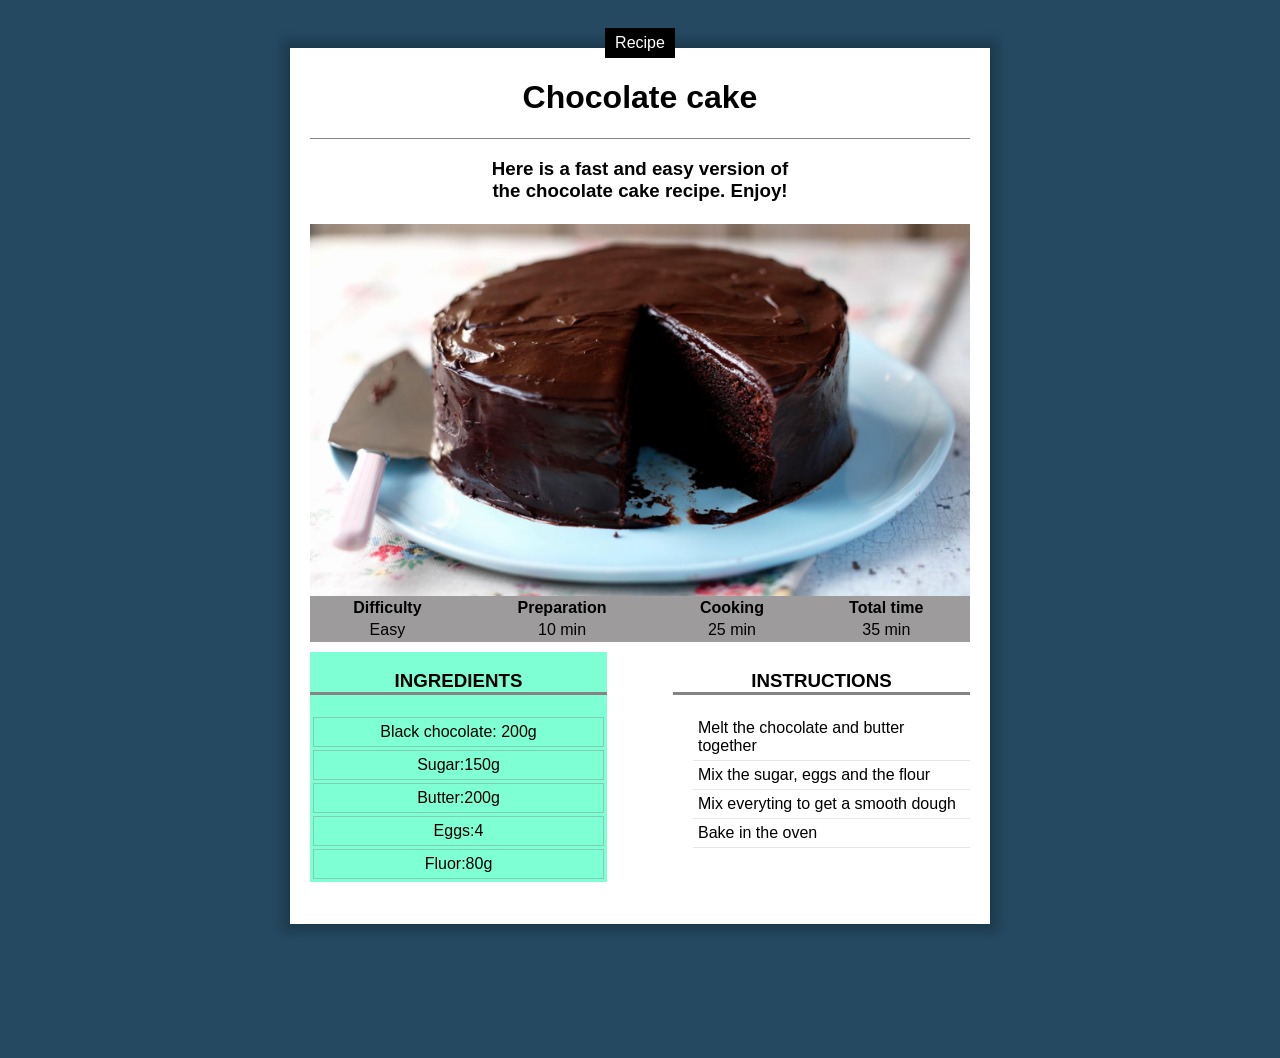
<file: index.html>
<!doctype html>
<html>
    <head>
        <title>
            cake_recipe
        </title>
        <meta charset="UTF-8">
        <meta name="viewport" content="width=device-width, initial-scale=1.0">
        <link rel="stylesheet" href="Recipe.css">
    </head>
    <body>
        
        <div class="category">
            <p class="category">Recipe</p>
        </div>
        <div class="content">    
            <h1 class="name">Chocolate cake</h1>
            <div class="line"></div>
            <div class="description">
                <h3 class="description">Here is a fast and easy version of the chocolate cake recipe. Enjoy!</h5>
            </div>
            <div class="image">
                <img class="imgc" src="chocolate_cake.jpeg">
                <table class="table1">
                    <tr>
                        <th>Difficulty</th>
                        <th>Preparation</th>
                        <th>Cooking</th>
                        <th>Total time</th>
                    </tr>
                    <tr>
                        <td>Easy</td>
                        <td>10 min</td>
                        <td>25 min</td>
                        <td>35 min</td>
                    </tr>
                </table>  
            </div> 
            <div class="col1">
                <h3>Ingredients</h3>
                <div class="ingredients">
                    <p>Black chocolate: 200g</p>
                    <p>Sugar:150g</p>
                    <p>Butter:200g</p>
                    <p>Eggs:4</p>
                    <p>Fluor:80g</p>
                </div>
            </div> 
            <div class="col2"> 
                <h3>Instructions</h3>
                <ol class="instructions">
                    <li>Melt the chocolate and butter together</li>
                    <li>Mix the sugar, eggs and the flour</li>
                    <li>Mix everyting to get a smooth dough</li>
                    <li>Bake in the oven</li>
                </ol>
            </div>   
            <br><br>   
        </div>
        <!--comment in html-->
    </body>

</html>
</file>
<file: Recipe.css>
body {
    background-color:rgb(36, 73, 97);
    font-family: "Arial";    
}
p.category{
    background-color:black;
    color:white;
    margin-top: 20px;
    text-align:center;
    display:inline-block;
    padding:6px 10px;
}
div.category{
    text-align:center;
    margin-bottom: -30px
    
}
div.content{
    background-color:white;
    margin: 0% 2% 10% 2% ;
    padding: 10px 5px 20px 5px;
    box-shadow: 0px 0px 10px 8px rgba(0, 0, 0, 0.2);
}
div.line{
    height:1px;
    width:100pix;
    background-color:rgb(134, 133, 133)
}

h1.name{
    text-align:center;
}
h3.description{
    text-align:center;
    max-width:300px;
    display:inline-block;
}
div.description {
    text-align:center
}
img.imgc{
    width:100%;
    display:block;
    max-height:400px;
    object-fit: cover;
}
div.image{
    background-color:rgb(212, 212, 212);
    
}
img.cake{
    src:"chocolate_cake.jpeg"; 
    max-width:300px;
    object-fit: cover;
    min-height: 200px
}
table.table1{
    width:100% ; 
    background-color:rgb(104, 100, 100,0.5);
    
}
table.table1 td{
    text-align: center;
}

div.col1{
    background-color: aquamarine;
    width:100%;
    display: inline-block;
    margin-top:10px

}
div.col2{
    /*background-color: rgb(47, 92, 77);*/
    width:100%;
    margin-top:10px
    
}
div.col1 h3{
    text-align: center;
    text-transform:uppercase;
    border-bottom: 3px solid rgb(133, 131, 131)
}

div.col2 h3{
    text-align: center;
    text-transform:uppercase;
    border-bottom:3px solid rgb(133, 131, 131);
}
div.ingredients p{
    text-align: center;
    border: 1px solid rgba(133, 131, 131,0.4);
    padding: 5px 0;
    margin: 3px;
}
ol.instructions{
    padding:0 0 0 20px
}
ol.instructions li{
    padding:2px;
    border-bottom:1px solid rgba(133, 131, 131,0.2);
}
* {
    overflow: auto
}
 /* comment css */
 @media only screen and (min-width: 768px) {
    div.content{
        margin: 0% 10% 20% 10% ;
        padding: 10px 20px 20px 20px;
    }
    ol.instructions{
        padding:0 0 0 20px
    }
    ol.instructions li{
        padding:5px
    } 
    div.col1{
        width:45%;
    }  
    div.col2{
        /*background-color: rgb(47, 92, 77);*/
        width:45%;
        float: right;
    }
 }
 @media only screen and (min-width: 900px) {
    div.content{
        margin: 0% auto 10% auto ;
        width:660px

    }
 }
</file>
